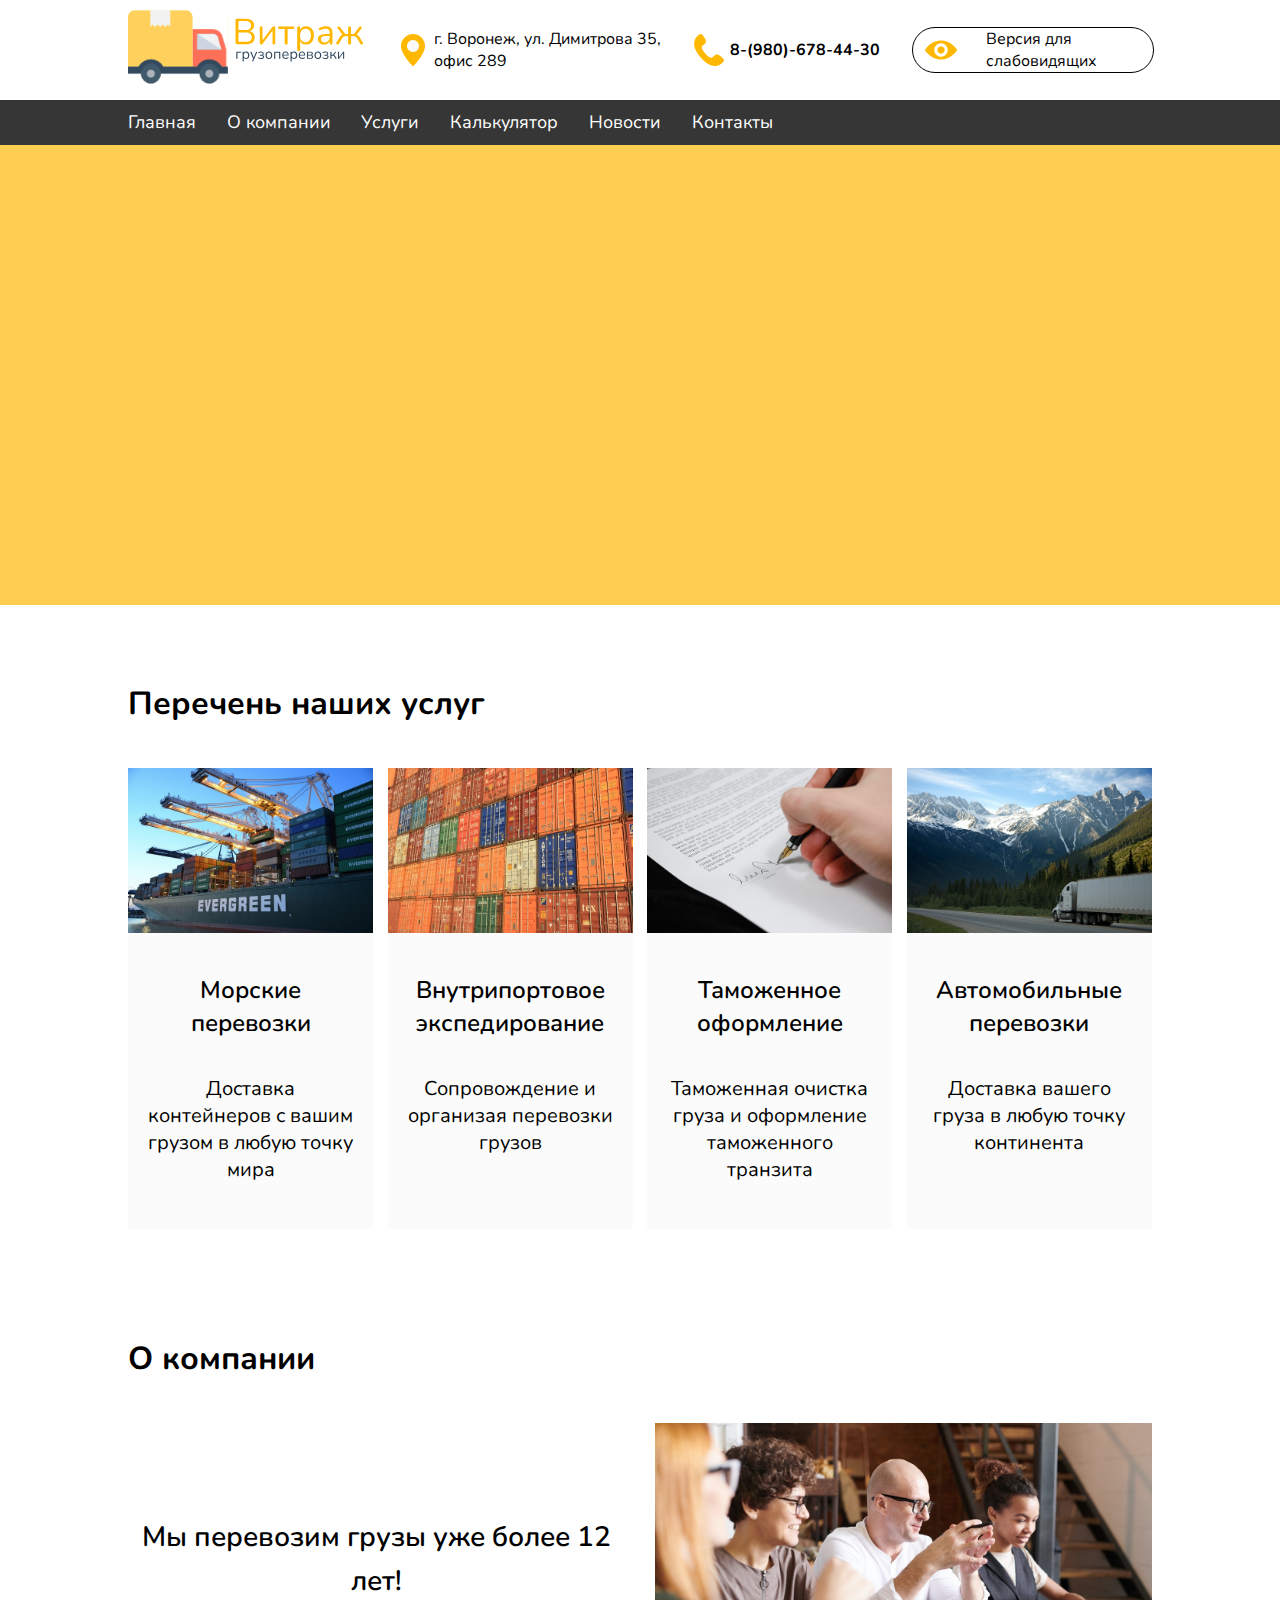
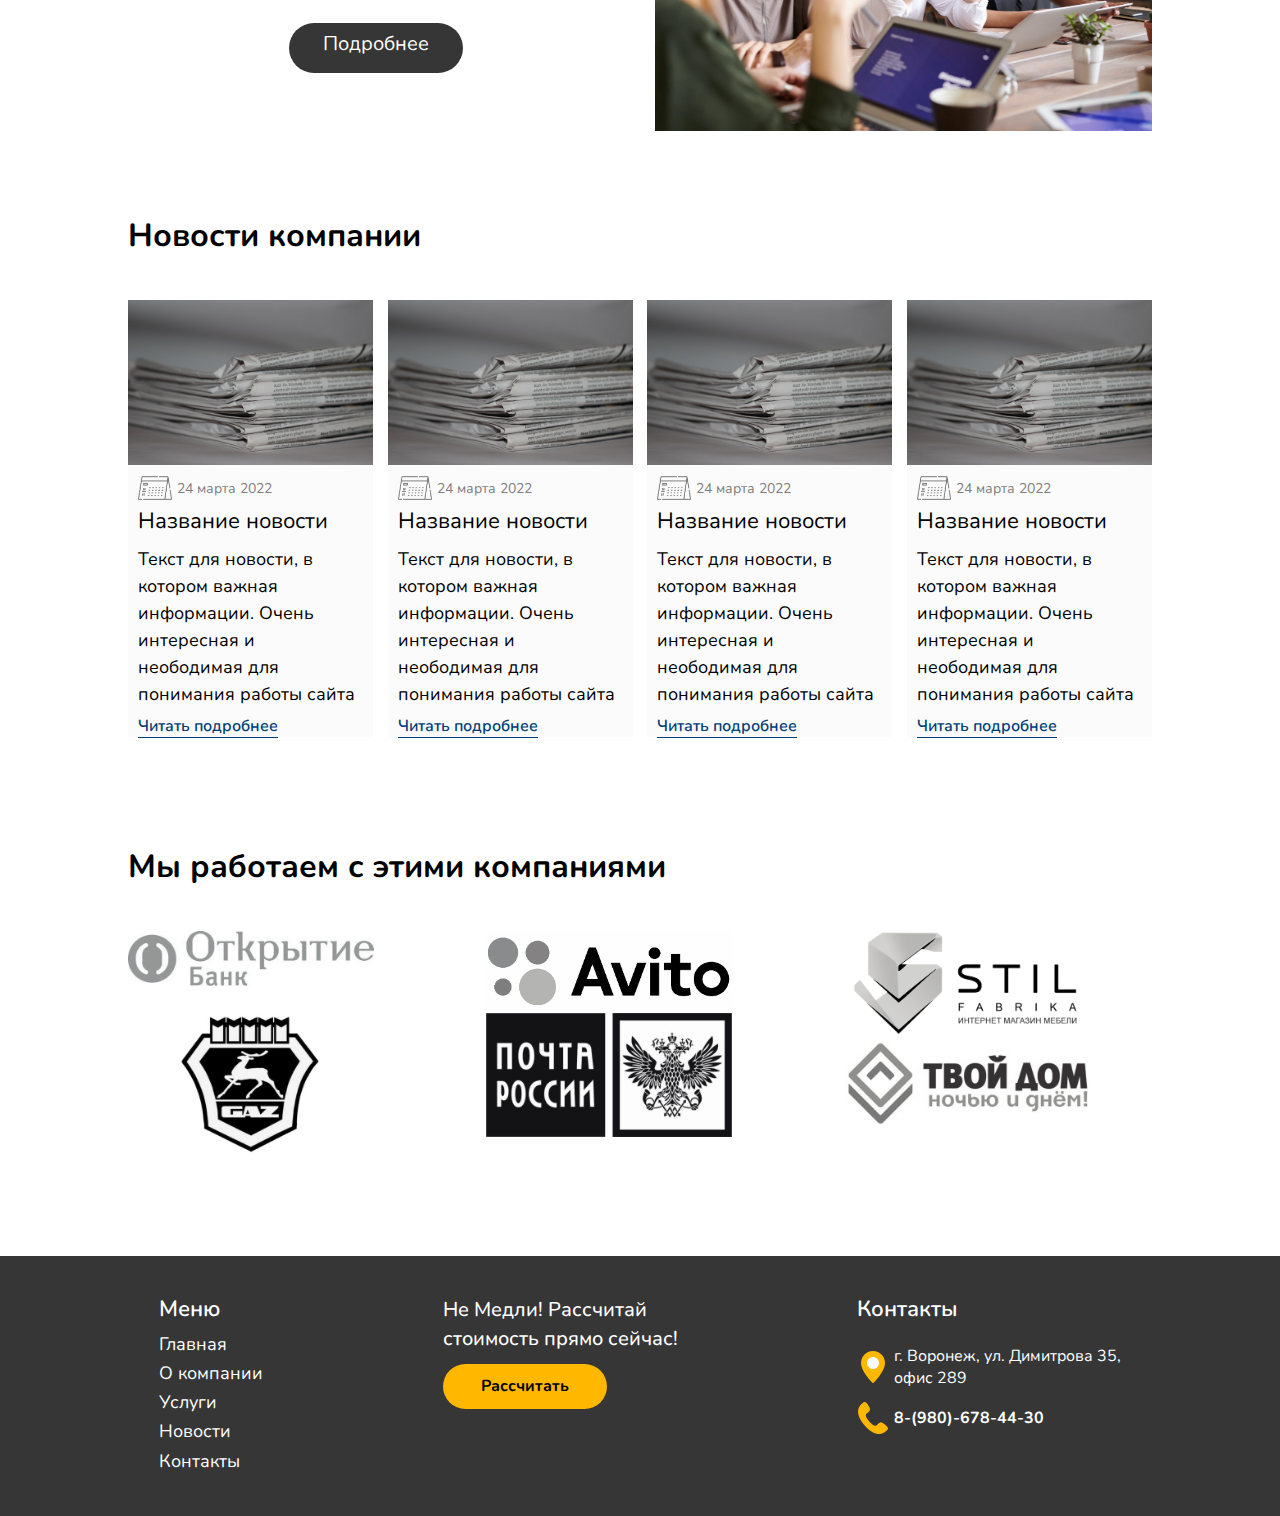
<file: index.html>
<!DOCTYPE html>
<html lang="ru">
<head>
    <meta charset="UTF-8">
    <meta http-equiv="X-UA-Compatible" content="IE=edge">
    <meta name="viewport" content="width=device-width">
    <link rel="stylesheet" href="style/style.css">
    <title>Витраж</title>
</head>
<body>
    <header class="header">
        <div class="menu-wp">
            <div class="menu-up">
                <ul class="menu-up__ul">
                    <li class="menu-up__li">
                        <a href="index.html"><img src="img/LOGO.svg" alt="LOGO"></a>
                    </li>
                    <li class="menu-up__lii">
                        <div class="menu-up__item">
                            <img class="img-small" src="img/local.png" alt="Local">
                            <div class="menu-up__txt">
                                г. Воронеж, ул. Димитрова 35,<br> офис 289
                            </div>
                        </div>
                    </li>
                    <li class="menu-up__li">
                        <div class="menu-up__item">
                            <img class="img-small" src="img/phone.png" alt="telephone">
                            <div class="menu-up__txt bold">
                                8-(980)-678-44-30
                            </div>
                        </div>
                    </li>
                    <li class="menu-up__li">
                        <div class="menu-up__itemm border">
                            <img class="img-small eye" src="img/eye.png" alt="eye">
                            <div class="menu-up_txt margin-slep">
                                Версия для слабовидящих
                            </div>
                        </div>
                    </li>
                </ul>
            </div>
            <div class="menu-down">
                <ul class="menu-down__ul">
                    <li class="menu-down__li">
                        <a href="index.html">Главная</a>
                    </li>
                    <li class="menu-down__li">
                        <a href="about.html">О компании</a>
                    </li>
                    <li class="menu-down__li">
                        <a href="servises.html">Услуги</a>
                    </li>
                    <li class="menu-down__li">
                        <a href="#">Калькулятор</a>
                    </li>
                    <li class="menu-down__li">
                        <a href="news.html">Новости</a>
                    </li>
                    <li class="menu-down__li">
                        <a href="contact.html">Контакты</a>
                    </li>
                </ul>
            </div>
        </div>
    </header>
    <section class="section">
        <div class="slaider"></div>
    </section>
    <section class="section">
        <div class="wrapper">
            <h2 class="bold">Перечень наших услуг</h2>
            <div class="servises">
                <div class="servises__item">
                    <img src="img/index/ship.jpg" alt="ship">
                    <div class="servises__name">Морские<br>перевозки</div>
                    <div class="servises__text">Доставка контейнеров с вашим грузом в любую точку мира</div>
                </div>
                <div class="servises__item">
                    <img src="img/index/inport.jpg" alt="ship">
                    <div class="servises__name">Внутрипортовое<br>экспедирование</div>
                    <div class="servises__text">Сопровождение и организая перевозки грузов</div>
                </div>
                <div class="servises__item">
                    <img src="img/index/oformlenie.jpg" alt="ship">
                    <div class="servises__name">Таможенное<br>оформление</div>
                    <div class="servises__text">Таможенная очистка груза и оформление таможенного транзита</div>
                </div>
                <div class="servises__item">
                    <img src="img/index/truck_drive.jpg" alt="ship">
                    <div class="servises__name">Автомобильные<br>перевозки</div>
                    <div class="servises__text">Доставка вашего груза в любую точку континента</div>
                </div>
            </div>
        </div>
    </section>
    <section class="section">
        <div class="wrapper">
            <h2 class="bold">О компании</h2>
            <div class="about">
                <div class="about__item_img">
                    <img src="img/index/team.jpg" alt="team">
                </div>
                <div class="about__item">
                    <div class="about__text">
                        <h3>Мы перевозим грузы уже более 12 лет!</h3>
                    </div>
                    <div class="about__button"><a href="about.html">Подробнее</a></div>
                </div>
            </div>
        </div>
    </section>
    <section class="section">
        <div class="wrapper">
            <h2 class="bold">Новости компании</h2>
            <div class="news">
                <div class="news__item">
                    <img src="img/news/news.jpg" alt="news">
                    <div class="news__data">
                        <div class="data__img"><img src="img/calendarr.png" alt="data"></div>
                        <div class="data__txt">24  марта 2022</div>
                    </div>
                    <div class="news__name">Название новости</div>
                    <div class="news__text">Текст для новости, в котором важная информации. Очень интересная и неободимая для понимания работы сайта</div>
                    <a href="news_more.html">Читать подробнее</a>
                </div>
                <div class="news__item">
                    <img src="img/news/news.jpg" alt="news">
                    <div class="news__data">
                        <div class="data__img"><img src="img/calendarr.png" alt="data"></div>
                        <div class="data__txt">24  марта 2022</div>
                    </div>
                    <div class="news__name">Название новости</div>
                    <div class="news__text">Текст для новости, в котором важная информации. Очень интересная и неободимая для понимания работы сайта</div>
                    <a href="news_more.html">Читать подробнее</a>
                </div>
                <div class="news__item">
                    <img src="img/news/news.jpg" alt="news">
                    <div class="news__data">
                        <div class="data__img"><img src="img/calendarr.png" alt="data"></div>
                        <div class="data__txt">24  марта 2022</div>
                    </div>
                    <div class="news__name">Название новости</div>
                    <div class="news__text">Текст для новости, в котором важная информации. Очень интересная и неободимая для понимания работы сайта</div>
                    <a href="news_more.html">Читать подробнее</a>
                </div>
                <div class="news__item">
                    <img src="img/news/news.jpg" alt="news">
                    <div class="news__data">
                        <div class="data__img"><img src="img/calendarr.png" alt="data"></div>
                        <div class="data__txt">24  марта 2022</div>
                    </div>
                    <div class="news__name">Название новости</div>
                    <div class="news__text">Текст для новости, в котором важная информации. Очень интересная и неободимая для понимания работы сайта</div>
                    <a href="news_more.html">Читать подробнее</a>
                </div>
            </div>
        </div>
    </section>
    <section class="section">
        <div class="wrapper">
            <h2 class="bold">Мы работаем с этими компаниями</h2>
            <div class="company">
                <div class="company__item">
                    <img class="black_pic" src="img/index/OpenBank.jpg" alt="OpenBank">
                    <img class="black_pic" src="img/index/logo-gaz.jpg" alt="Gaz">
                </div>
                <div class="company__item">
                    <img class="black_pic" src="img/index/Avito_logo.png" alt="Avito">
                    <img class="black_pic" src="img/index/pochta.jpg" alt="PochtaRus">
                </div>
                <div class="company__item">
                    <img class="black_pic" src="img/index/still.png" alt="Still">
                    <img class="black_pic" src="img/index/dom.jpg" alt="Dom">
                </div>
            </div>
        </div>
    </section>
    <footer class="footer">
        <div class="wrapper">
            <div class="footer__content">
                <div class="footer__item">
                    <li class="footer__name">Меню</li>
                    <li><a href="index.html">Главная</a></li>
                    <li><a href="about.html">О компании</a></li>
                    <li><a href="servises.html">Услуги</a></li>
                    <li><a href="news.html">Новости</a></li>
                    <li><a href="contact.html">Контакты</a></li>
                </div>
                <div class="footer__itemm">
                    <li class="footer__speed">Не Медли! Рассчитай<br>стоимость прямо сейчас!</li>
                    <div class="footer__button"><a href="#">Рассчитать</a></div>
                </div>
                <div class="footer__item">
                    <li class="footer__name">Контакты</li>
                    <li>
                        <div class="menu-up__item">
                            <img class="img-small" src="img/local.png" alt="Local">
                            <div class="menu-up__txt">
                            г. Воронеж, ул. Димитрова 35,<br> офис 289
                        </div>
                        </div>
                    </li>
                    <li>
                        <div class="menu-up__item">
                            <img class="img-small" src="img/phone.png" alt="telephone">
                            <div class="menu-up__txt bold">
                                8-(980)-678-44-30
                            </div>
                        </div>
                    </li>
                </div>
            </div>
        </div>
    </footer>
</body>
</html>
</file>
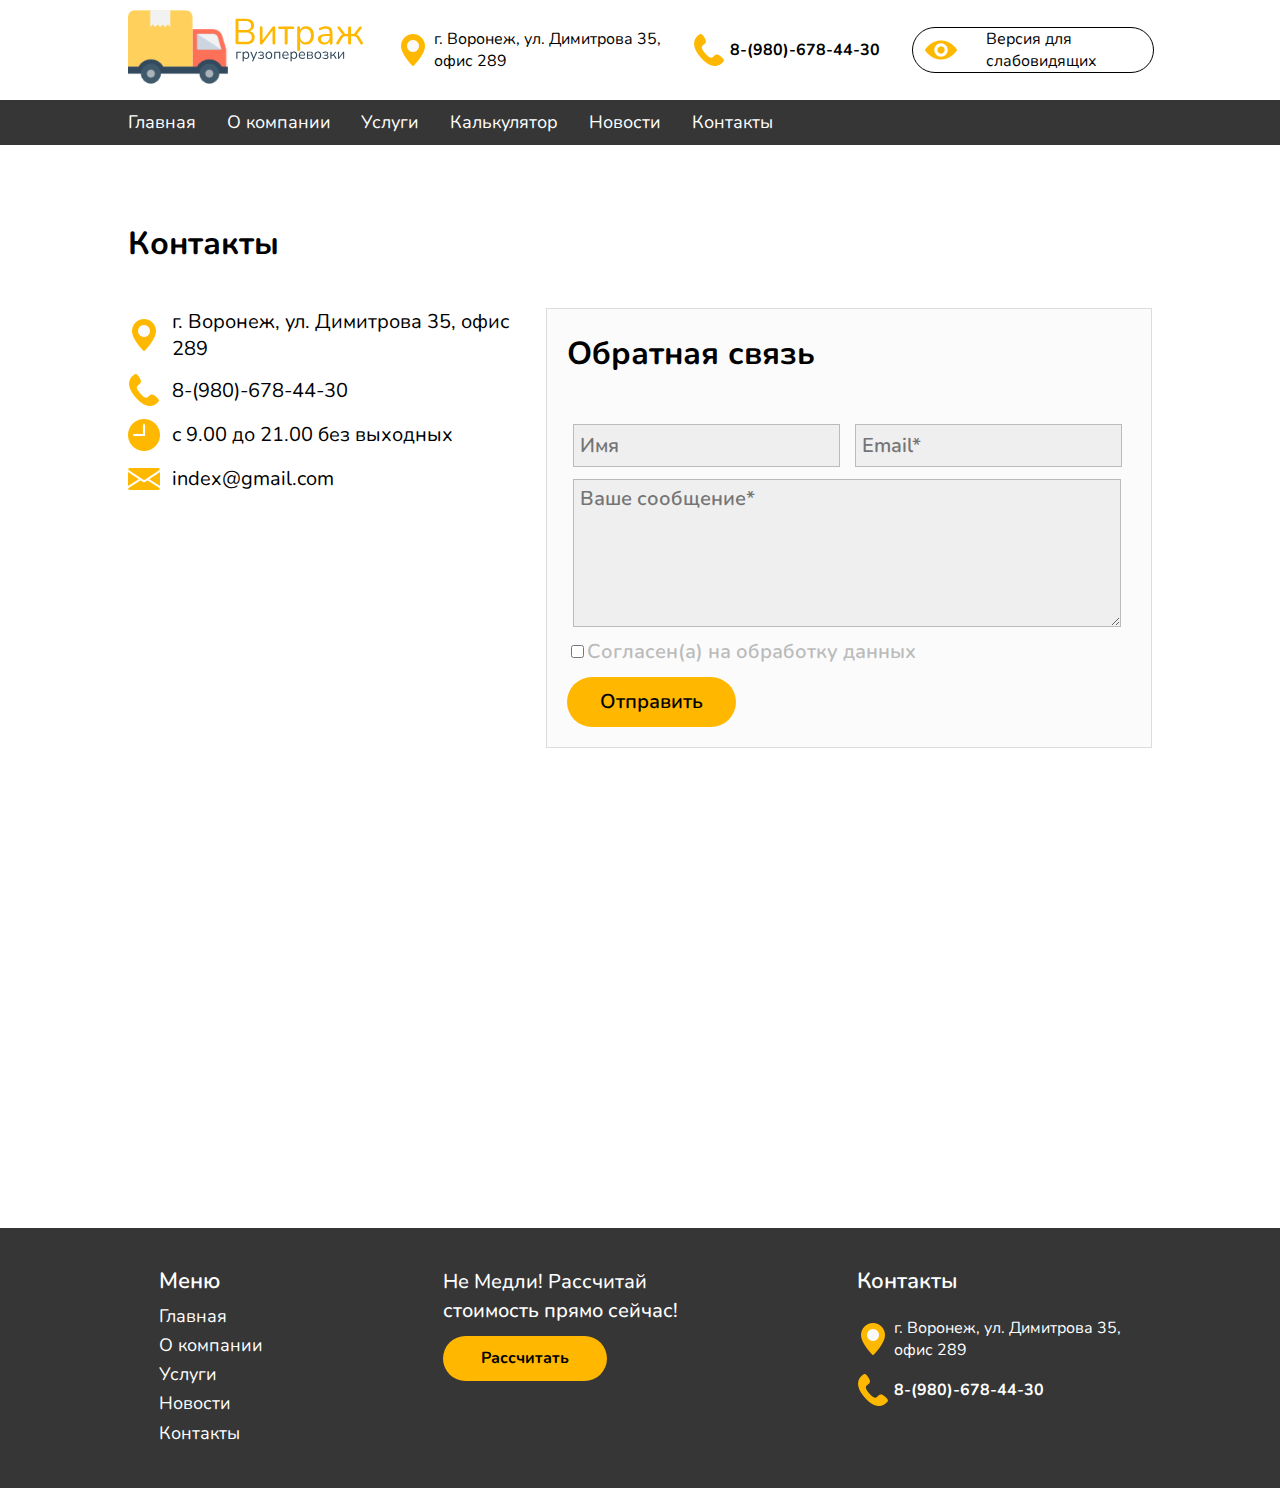
<file: contact.html>
<!DOCTYPE html>
<html lang="ru">
<head>
    <meta charset="UTF-8">
    <meta http-equiv="X-UA-Compatible" content="IE=edge">
    <meta name="viewport" content="width=device-width">
    <link rel="stylesheet" href="style/style.css">
    <title>Витраж</title>
</head>
<body>
    <header class="header">
        <div class="menu-wp">
            <div class="menu-up">
                <ul class="menu-up__ul">
                    <li class="menu-up__li">
                        <a href="index.html"><img src="img/LOGO.svg" alt="LOGO"></a>
                    </li>
                    <li class="menu-up__lii">
                        <div class="menu-up__item">
                            <img class="img-small" src="img/local.png" alt="Local">
                            <div class="menu-up__txt">
                                г. Воронеж, ул. Димитрова 35,<br> офис 289
                            </div>
                        </div>
                    </li>
                    <li class="menu-up__li">
                        <div class="menu-up__item">
                            <img class="img-small" src="img/phone.png" alt="telephone">
                            <div class="menu-up__txt bold">
                                8-(980)-678-44-30
                            </div>
                        </div>
                    </li>
                    <li class="menu-up__li">
                        <div class="menu-up__itemm border">
                            <img class="img-small eye" src="img/eye.png" alt="eye">
                            <div class="menu-up_txt margin-slep">
                                Версия для слабовидящих
                            </div>
                        </div>
                    </li>
                </ul>
            </div>
            <div class="menu-down">
                <ul class="menu-down__ul">
                    <li class="menu-down__li">
                        <a href="index.html">Главная</a>
                    </li>
                    <li class="menu-down__li">
                        <a href="about.html">О компании</a>
                    </li>
                    <li class="menu-down__li">
                        <a href="servises.html">Услуги</a>
                    </li>
                    <li class="menu-down__li">
                        <a href="#">Калькулятор</a>
                    </li>
                    <li class="menu-down__li">
                        <a href="news.html">Новости</a>
                    </li>
                    <li class="menu-down__li">
                        <a href="contact.html">Контакты</a>
                    </li>
                </ul>
            </div>
        </div>
    </header>

    <section class="section">
        <div class="wrapper">
            <h2 class="bold margin">Контакты</h2>
            <div class="contact">
                <div class="contact__dannie">
                    <div class="contact__item">
                        <img src="img/local.png" alt="lokal">
                        <div class="contact__txt">г. Воронеж, ул. Димитрова 35, офис 289</div>
                    </div>
                    <div class="contact__item">
                        <img src="img/phone.png" alt="phone">
                        <div class="contact__txt bold">8-(980)-678-44-30</div>
                    </div>
                    <div class="contact__item">
                        <img src="img/oclock.png" alt="lokal">
                        <div class="contact__txt">с 9.00 до 21.00 без выходных</div>
                    </div>
                    <div class="contact__item">
                        <img src="img/pochta.png" alt="lokal">
                        <div class="contact__txt">index@gmail.com</div>
                    </div>
                </div>
                <div class="contact__forma">
                    <form action="#">
                        <h2 class="bold">Обратная связь</h2>
                        <div class="input">
                            <input type="text" placeholder="Имя">
                            <input type="email" placeholder="Email*"><br>
                            <textarea name="text" cols="20" rows="5" placeholder="Ваше сообщение*"></textarea><br>
                        </div>
                        <div class="checkbox"><input type="checkbox">Согласен(а) на обработку данных <br></div>
                        <button>Отправить</button>
                    </form>
                </div>
            </div>
        </div>
    </section>
    <section>
        <div class="wrapper">
            <iframe src="https://www.google.com/maps/embed?pb=!1m18!1m12!1m3!1d316519.63144625386!2d39.0529768666093!3d51.69992890799504!2m3!1f0!2f0!3f0!3m2!1i1024!2i768!4f13.1!3m3!1m2!1s0x413b2f5ce874e813%3A0x48d94c0efba762bd!2z0JLQvtGA0L7QvdC10LYsINCS0L7RgNC-0L3QtdC20YHQutCw0Y8g0L7QsdC7Lg!5e0!3m2!1sru!2sru!4v1652287512129!5m2!1sru!2sru" width="1540" height="400" style="border:0;" allowfullscreen="" loading="lazy" referrerpolicy="no-referrer-when-downgrade"></iframe>
        </div>
    </section>
    <footer class="footer">
        <div class="wrapper">
            <div class="footer__content">
                <div class="footer__item">
                    <li class="footer__name">Меню</li>
                    <li><a href="index.html">Главная</a></li>
                    <li><a href="about.html">О компании</a></li>
                    <li><a href="servises.html">Услуги</a></li>
                    <li><a href="news.html">Новости</a></li>
                    <li><a href="contact.html">Контакты</a></li>
                </div>
                <div class="footer__itemm">
                    <li class="footer__speed">Не Медли! Рассчитай<br>стоимость прямо сейчас!</li>
                    <div class="footer__button"><a href="#">Рассчитать</a></div>
                </div>
                <div class="footer__item">
                    <li class="footer__name">Контакты</li>
                    <li>
                        <div class="menu-up__item">
                            <img class="img-small" src="img/local.png" alt="Local">
                            <div class="menu-up__txt">
                            г. Воронеж, ул. Димитрова 35,<br> офис 289
                        </div>
                        </div>
                    </li>
                    <li>
                        <div class="menu-up__item">
                            <img class="img-small" src="img/phone.png" alt="telephone">
                            <div class="menu-up__txt bold">
                                8-(980)-678-44-30
                            </div>
                        </div>
                    </li>
                </div>
            </div>
        </div>
    </footer>
</body>
</html>
</file>
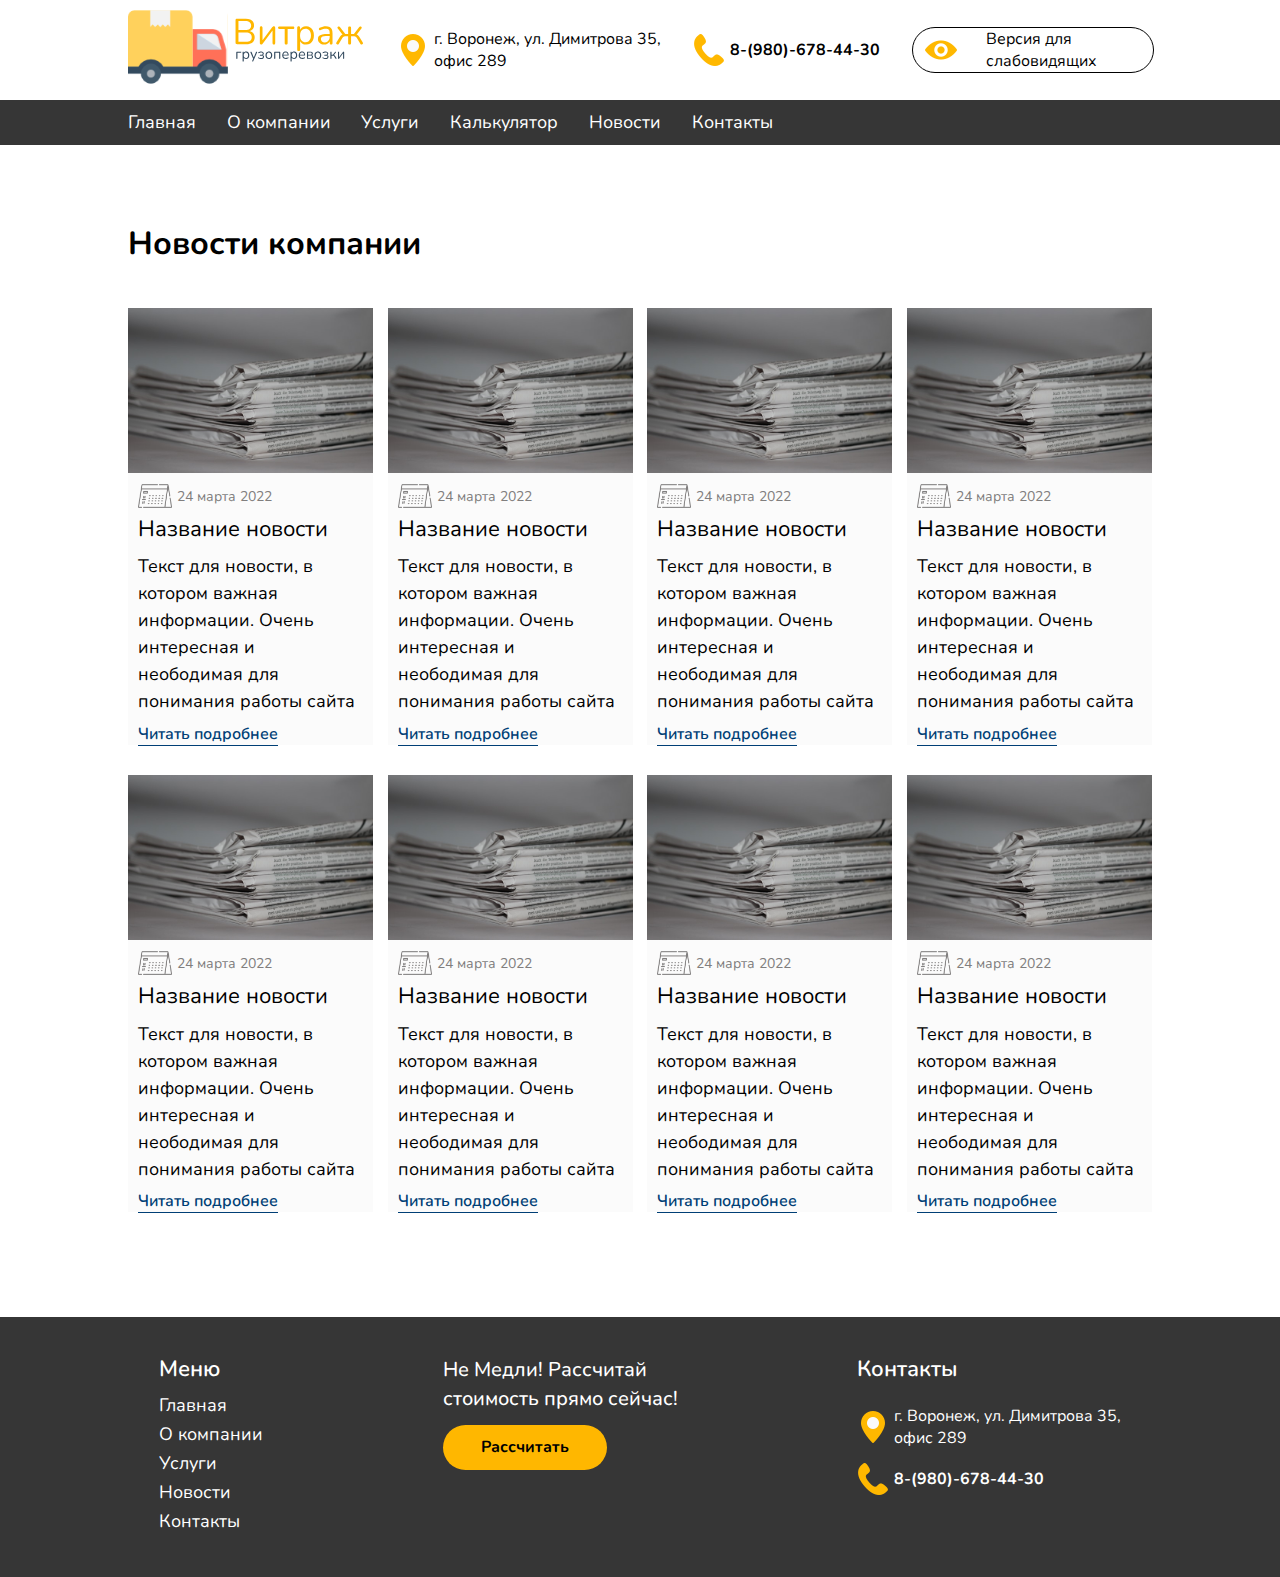
<file: news.html>
<!DOCTYPE html>
<html lang="ru">
<head>
    <meta charset="UTF-8">
    <meta http-equiv="X-UA-Compatible" content="IE=edge">
    <meta name="viewport" content="width=device-width">
    <link rel="stylesheet" href="style/style.css">
    <title>Витраж</title>
</head>
<body>
    <header class="header">
        <div class="menu-wp">
            <div class="menu-up">
                <ul class="menu-up__ul">
                    <li class="menu-up__li">
                        <a href="index.html"><img src="img/LOGO.svg" alt="LOGO"></a>
                    </li>
                    <li class="menu-up__lii">
                        <div class="menu-up__item">
                            <img class="img-small" src="img/local.png" alt="Local">
                            <div class="menu-up__txt">
                                г. Воронеж, ул. Димитрова 35,<br> офис 289
                            </div>
                        </div>
                    </li>
                    <li class="menu-up__li">
                        <div class="menu-up__item">
                            <img class="img-small" src="img/phone.png" alt="telephone">
                            <div class="menu-up__txt bold">
                                8-(980)-678-44-30
                            </div>
                        </div>
                    </li>
                    <li class="menu-up__li">
                        <div class="menu-up__itemm border">
                            <img class="img-small eye" src="img/eye.png" alt="eye">
                            <div class="menu-up_txt margin-slep">
                                Версия для слабовидящих
                            </div>
                        </div>
                    </li>
                </ul>
            </div>
            <div class="menu-down">
                <ul class="menu-down__ul">
                    <li class="menu-down__li">
                        <a href="index.html">Главная</a>
                    </li>
                    <li class="menu-down__li">
                        <a href="about.html">О компании</a>
                    </li>
                    <li class="menu-down__li">
                        <a href="servises.html">Услуги</a>
                    </li>
                    <li class="menu-down__li">
                        <a href="#">Калькулятор</a>
                    </li>
                    <li class="menu-down__li">
                        <a href="news.html">Новости</a>
                    </li>
                    <li class="menu-down__li">
                        <a href="contact.html">Контакты</a>
                    </li>
                </ul>
            </div>
        </div>
    </header>

    <section class="section">
        <div class="wrapper">
            <h2 class="bold margin">Новости компании</h2>
            <div class="news">
                <div class="news__item">
                    <img src="img/news/news.jpg" alt="news">
                    <div class="news__data">
                        <div class="data__img"><img src="img/calendarr.png" alt="data"></div>
                        <div class="data__txt">24  марта 2022</div>
                    </div>
                    <div class="news__name">Название новости</div>
                    <div class="news__text">Текст для новости, в котором важная информации. Очень интересная и неободимая для понимания работы сайта</div>
                    <a href="news_more.html">Читать подробнее</a>
                </div>
                <div class="news__item">
                    <img src="img/news/news.jpg" alt="news">
                    <div class="news__data">
                        <div class="data__img"><img src="img/calendarr.png" alt="data"></div>
                        <div class="data__txt">24  марта 2022</div>
                    </div>
                    <div class="news__name">Название новости</div>
                    <div class="news__text">Текст для новости, в котором важная информации. Очень интересная и неободимая для понимания работы сайта</div>
                    <a href="news_more.html">Читать подробнее</a>
                </div>
                <div class="news__item">
                    <img src="img/news/news.jpg" alt="news">
                    <div class="news__data">
                        <div class="data__img"><img src="img/calendarr.png" alt="data"></div>
                        <div class="data__txt">24  марта 2022</div>
                    </div>
                    <div class="news__name">Название новости</div>
                    <div class="news__text">Текст для новости, в котором важная информации. Очень интересная и неободимая для понимания работы сайта</div>
                    <a href="news_more.html">Читать подробнее</a>
                </div>
                <div class="news__item">
                    <img src="img/news/news.jpg" alt="news">
                    <div class="news__data">
                        <div class="data__img"><img src="img/calendarr.png" alt="data"></div>
                        <div class="data__txt">24  марта 2022</div>
                    </div>
                    <div class="news__name">Название новости</div>
                    <div class="news__text">Текст для новости, в котором важная информации. Очень интересная и неободимая для понимания работы сайта</div>
                    <a href="news_more.html">Читать подробнее</a>
                </div>
                <div class="news__item">
                    <img src="img/news/news.jpg" alt="news">
                    <div class="news__data">
                        <div class="data__img"><img src="img/calendarr.png" alt="data"></div>
                        <div class="data__txt">24  марта 2022</div>
                    </div>
                    <div class="news__name">Название новости</div>
                    <div class="news__text">Текст для новости, в котором важная информации. Очень интересная и неободимая для понимания работы сайта</div>
                    <a href="news_more.html">Читать подробнее</a>
                </div>
                <div class="news__item">
                    <img src="img/news/news.jpg" alt="news">
                    <div class="news__data">
                        <div class="data__img"><img src="img/calendarr.png" alt="data"></div>
                        <div class="data__txt">24  марта 2022</div>
                    </div>
                    <div class="news__name">Название новости</div>
                    <div class="news__text">Текст для новости, в котором важная информации. Очень интересная и неободимая для понимания работы сайта</div>
                    <a href="news_more.html">Читать подробнее</a>
                </div>
                <div class="news__item">
                    <img src="img/news/news.jpg" alt="news">
                    <div class="news__data">
                        <div class="data__img"><img src="img/calendarr.png" alt="data"></div>
                        <div class="data__txt">24  марта 2022</div>
                    </div>
                    <div class="news__name">Название новости</div>
                    <div class="news__text">Текст для новости, в котором важная информации. Очень интересная и неободимая для понимания работы сайта</div>
                    <a href="news_more.html">Читать подробнее</a>
                </div>
                <div class="news__item">
                    <img src="img/news/news.jpg" alt="news">
                    <div class="news__data">
                        <div class="data__img"><img src="img/calendarr.png" alt="data"></div>
                        <div class="data__txt">24  марта 2022</div>
                    </div>
                    <div class="news__name">Название новости</div>
                    <div class="news__text">Текст для новости, в котором важная информации. Очень интересная и неободимая для понимания работы сайта</div>
                    <a href="news_more.html">Читать подробнее</a>
                </div>
            </div>
        </div>
    </section>

    <footer class="footer">
        <div class="wrapper">
            <div class="footer__content">
                <div class="footer__item">
                    <li class="footer__name">Меню</li>
                    <li><a href="index.html">Главная</a></li>
                    <li><a href="about.html">О компании</a></li>
                    <li><a href="servises.html">Услуги</a></li>
                    <li><a href="news.html">Новости</a></li>
                    <li><a href="contact.html">Контакты</a></li>
                </div>
                <div class="footer__itemm">
                    <li class="footer__speed">Не Медли! Рассчитай<br>стоимость прямо сейчас!</li>
                    <div class="footer__button"><a href="#">Рассчитать</a></div>
                </div>
                <div class="footer__item">
                    <li class="footer__name">Контакты</li>
                    <li>
                        <div class="menu-up__item">
                            <img class="img-small" src="img/local.png" alt="Local">
                            <div class="menu-up__txt">
                            г. Воронеж, ул. Димитрова 35,<br> офис 289
                        </div>
                        </div>
                    </li>
                    <li>
                        <div class="menu-up__item">
                            <img class="img-small" src="img/phone.png" alt="telephone">
                            <div class="menu-up__txt bold">
                                8-(980)-678-44-30
                            </div>
                        </div>
                    </li>
                </div>
            </div>
        </div>
    </footer>
</body>
</html>
</file>
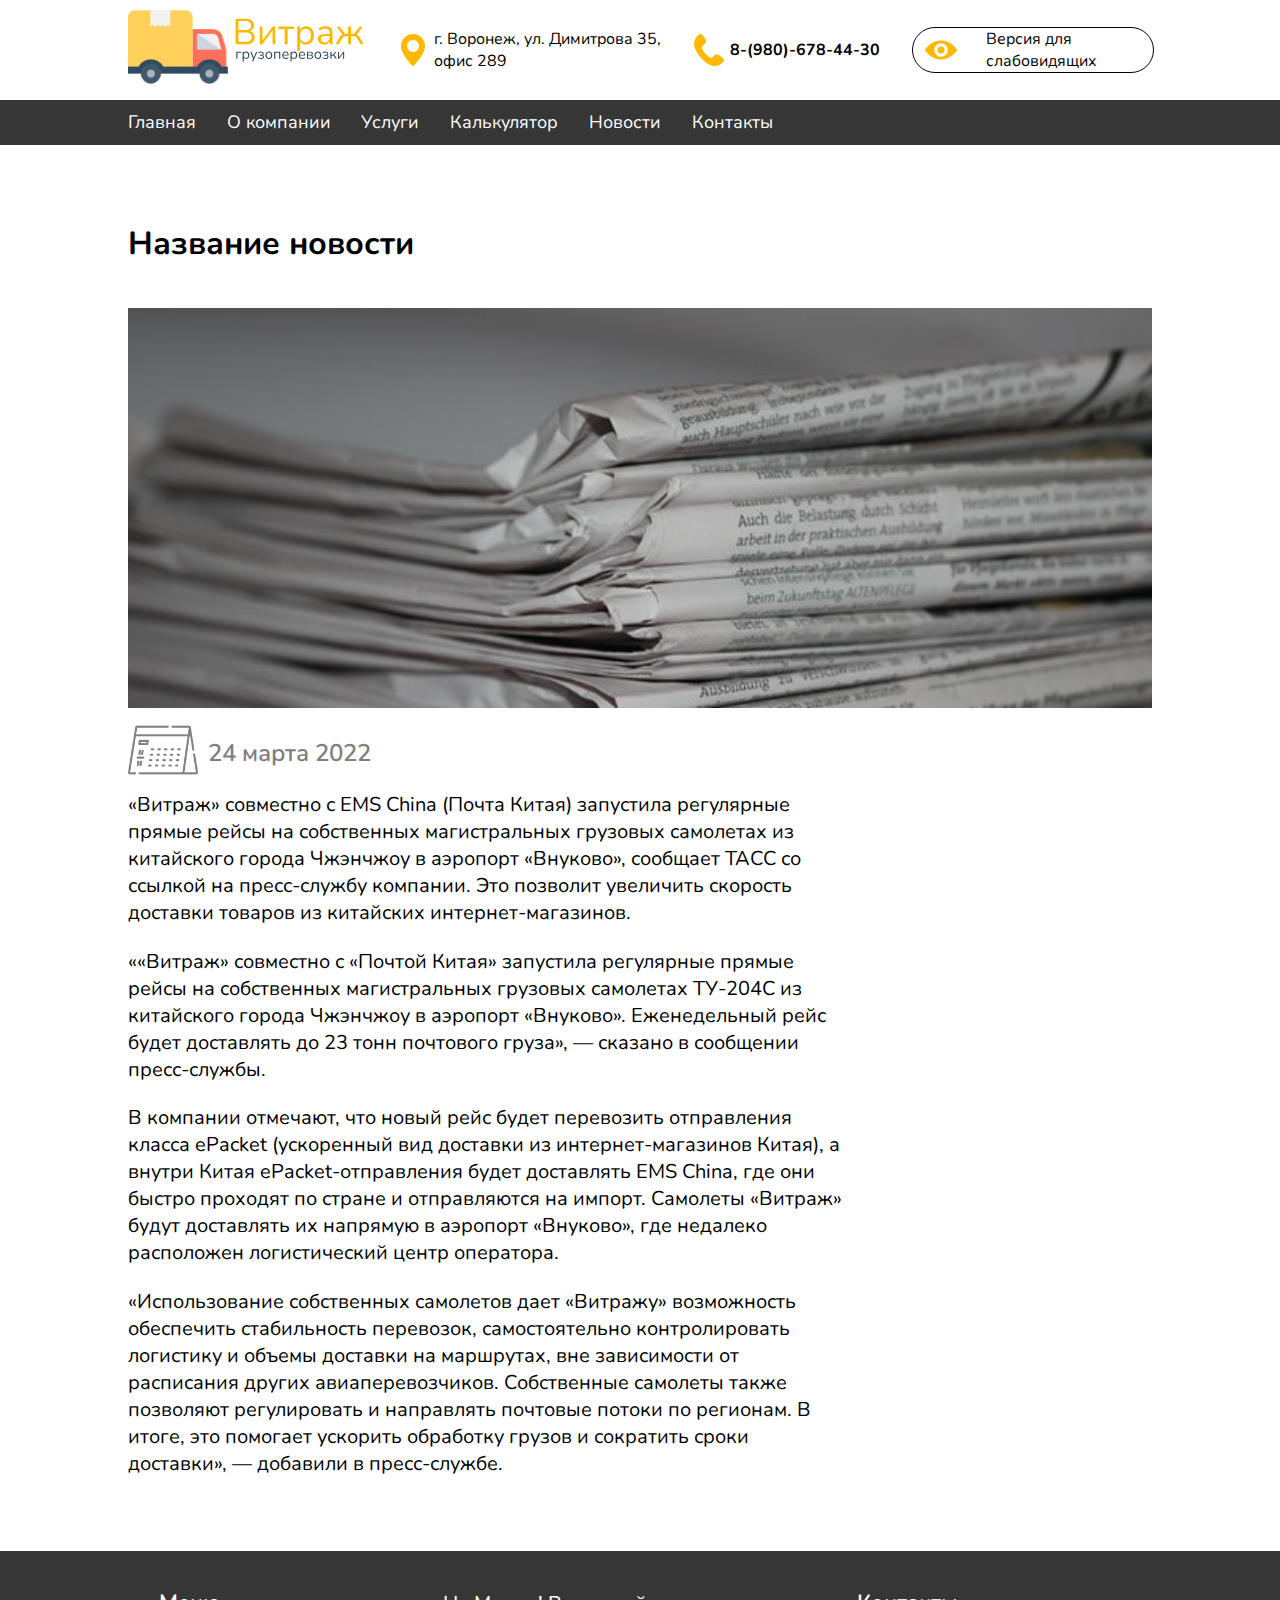
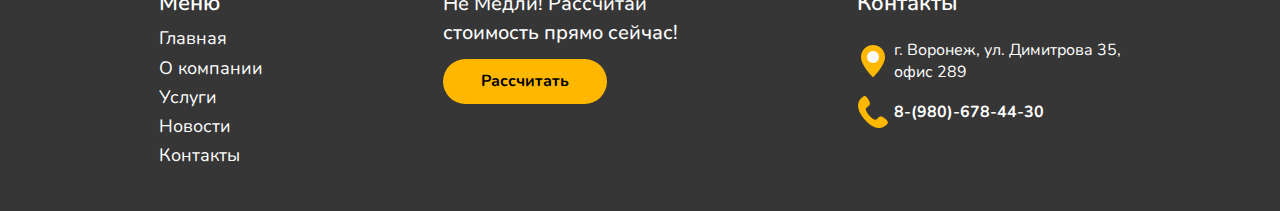
<file: news_more.html>
<!DOCTYPE html>
<html lang="ru">
<head>
    <meta charset="UTF-8">
    <meta http-equiv="X-UA-Compatible" content="IE=edge">
    <meta name="viewport" content="width=device-width">
    <link rel="stylesheet" href="style/style.css">
    <title>Витраж</title>
</head>
<body>
    <header class="header">
        <div class="menu-wp">
            <div class="menu-up">
                <ul class="menu-up__ul">
                    <li class="menu-up__li">
                        <a href="index.html"><img src="img/LOGO.svg" alt="LOGO"></a>
                    </li>
                    <li class="menu-up__lii">
                        <div class="menu-up__item">
                            <img class="img-small" src="img/local.png" alt="Local">
                            <div class="menu-up__txt">
                                г. Воронеж, ул. Димитрова 35,<br> офис 289
                            </div>
                        </div>
                    </li>
                    <li class="menu-up__li">
                        <div class="menu-up__item">
                            <img class="img-small" src="img/phone.png" alt="telephone">
                            <div class="menu-up__txt bold">
                                8-(980)-678-44-30
                            </div>
                        </div>
                    </li>
                    <li class="menu-up__li">
                        <div class="menu-up__itemm border">
                            <img class="img-small eye" src="img/eye.png" alt="eye">
                            <div class="menu-up_txt margin-slep">
                                Версия для слабовидящих
                            </div>
                        </div>
                    </li>
                </ul>
            </div>
            <div class="menu-down">
                <ul class="menu-down__ul">
                    <li class="menu-down__li">
                        <a href="index.html">Главная</a>
                    </li>
                    <li class="menu-down__li">
                        <a href="about.html">О компании</a>
                    </li>
                    <li class="menu-down__li">
                        <a href="servises.html">Услуги</a>
                    </li>
                    <li class="menu-down__li">
                        <a href="#">Калькулятор</a>
                    </li>
                    <li class="menu-down__li">
                        <a href="news.html">Новости</a>
                    </li>
                    <li class="menu-down__li">
                        <a href="contact.html">Контакты</a>
                    </li>
                </ul>
            </div>
        </div>
    </header>

    <section class="section">
        <div class="wrapper">
            <h2 class="bold margin">Название новости</h2>
            <div class="news-more">
                <div class="news-more__img">
                    <img src="img/news/news.jpg" alt="news">
                </div>
                <div class="news-more__dataa">
                    <div class="dataa__img"><img src="img/calendarr.png" alt="data"></div>
                    <div class="dataa__txt">24  марта 2022</div>
                </div>
                <div class="news-more__text">
                    <p>«Витраж» совместно с EMS China (Почта Китая) запустила регулярные прямые рейсы на собственных магистральных грузовых самолетах из китайского города Чжэнчжоу в аэропорт «Внуково», сообщает ТАСС со ссылкой на пресс-службу компании. Это позволит увеличить скорость доставки товаров из китайских интернет-магазинов.</p>
                    <p>««Витраж» совместно с «Почтой Китая» запустила регулярные прямые рейсы на собственных магистральных грузовых самолетах ТУ-204С из китайского города Чжэнчжоу в аэропорт «Внуково». Еженедельный рейс будет доставлять до 23 тонн почтового груза», — сказано в сообщении пресс-службы.</p>
                    <p>В компании отмечают, что новый рейс будет перевозить отправления класса ePacket (ускоренный вид доставки из интернет-магазинов Китая), а внутри Китая ePacket-отправления будет доставлять EMS China, где они быстро проходят по стране и отправляются на импорт. Самолеты «Витраж» будут доставлять их напрямую в аэропорт «Внуково», где недалеко расположен логистический центр оператора.</p>
                    <p>«Использование собственных самолетов дает «Витражу» возможность обеспечить стабильность перевозок, самостоятельно контролировать логистику и объемы доставки на маршрутах, вне зависимости от расписания других авиаперевозчиков. Собственные самолеты также позволяют регулировать и направлять почтовые потоки по регионам. В итоге, это помогает ускорить обработку грузов и сократить сроки доставки», — добавили в пресс-службе.</p>
                </div>
            </div>
        </div>
    </section>

    <footer class="footer">
        <div class="wrapper">
            <div class="footer__content">
                <div class="footer__item">
                    <li class="footer__name">Меню</li>
                    <li><a href="index.html">Главная</a></li>
                    <li><a href="about.html">О компании</a></li>
                    <li><a href="servises.html">Услуги</a></li>
                    <li><a href="news.html">Новости</a></li>
                    <li><a href="contact.html">Контакты</a></li>
                </div>
                <div class="footer__itemm">
                    <li class="footer__speed">Не Медли! Рассчитай<br>стоимость прямо сейчас!</li>
                    <div class="footer__button"><a href="#">Рассчитать</a></div>
                </div>
                <div class="footer__item">
                    <li class="footer__name">Контакты</li>
                    <li>
                        <div class="menu-up__item">
                            <img class="img-small" src="img/local.png" alt="Local">
                            <div class="menu-up__txt">
                            г. Воронеж, ул. Димитрова 35,<br> офис 289
                        </div>
                        </div>
                    </li>
                    <li>
                        <div class="menu-up__item">
                            <img class="img-small" src="img/phone.png" alt="telephone">
                            <div class="menu-up__txt bold">
                                8-(980)-678-44-30
                            </div>
                        </div>
                    </li>
                </div>
            </div>
        </div>
    </footer>
</body>
</html>
</file>
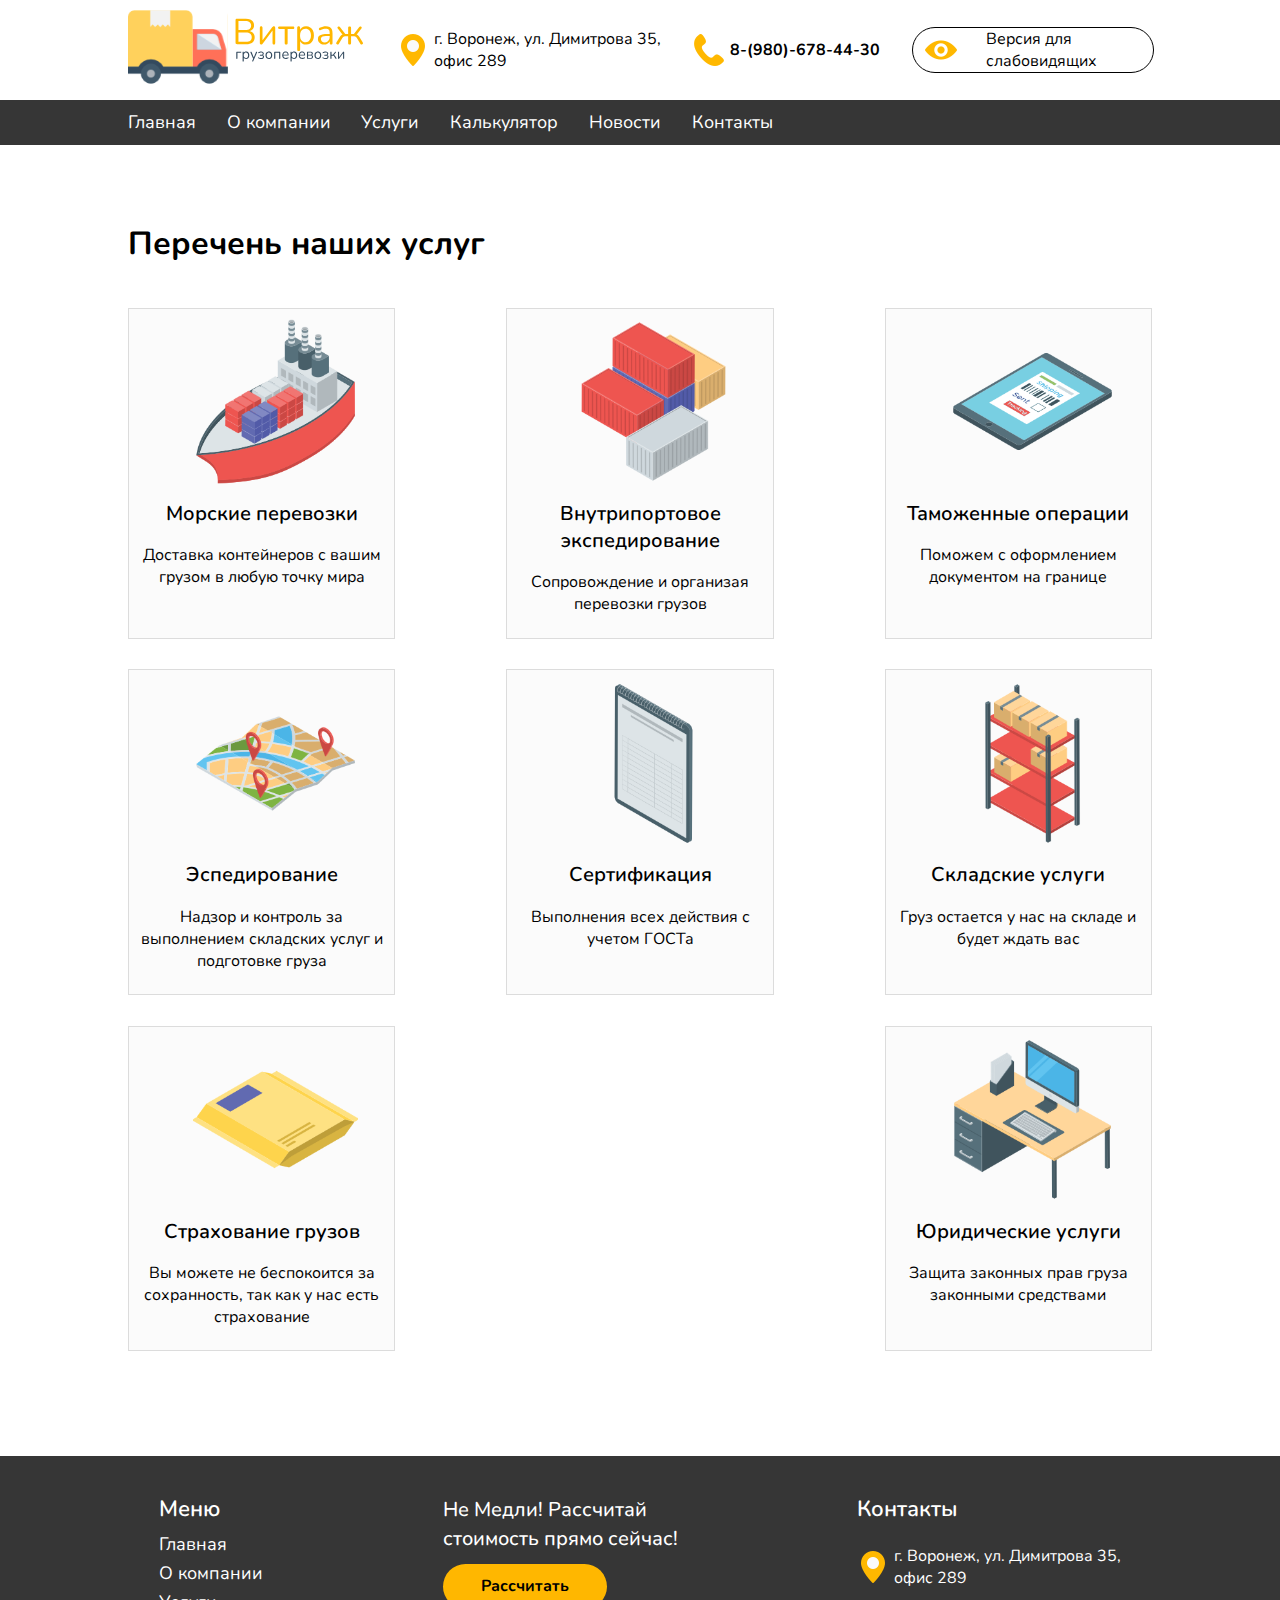
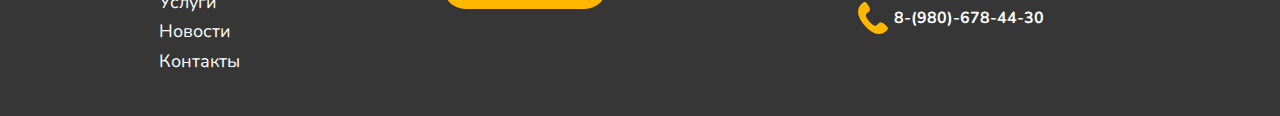
<file: servises.html>
<!DOCTYPE html>
<html lang="ru">
<head>
    <meta charset="UTF-8">
    <meta http-equiv="X-UA-Compatible" content="IE=edge">
    <meta name="viewport" content="width=device-width">
    <link rel="stylesheet" href="style/style.css">
    <title>Витраж</title>
</head>
<body>
    <header class="header">
        <div class="menu-wp">
            <div class="menu-up">
                <ul class="menu-up__ul">
                    <li class="menu-up__li">
                        <a href="index.html"><img src="img/LOGO.svg" alt="LOGO"></a>
                    </li>
                    <li class="menu-up__lii">
                        <div class="menu-up__item">
                            <img class="img-small" src="img/local.png" alt="Local">
                            <div class="menu-up__txt">
                                г. Воронеж, ул. Димитрова 35,<br> офис 289
                            </div>
                        </div>
                    </li>
                    <li class="menu-up__li">
                        <div class="menu-up__item">
                            <img class="img-small" src="img/phone.png" alt="telephone">
                            <div class="menu-up__txt bold">
                                8-(980)-678-44-30
                            </div>
                        </div>
                    </li>
                    <li class="menu-up__li">
                        <div class="menu-up__itemm border">
                            <img class="img-small eye" src="img/eye.png" alt="eye">
                            <div class="menu-up_txt margin-slep">
                                Версия для слабовидящих
                            </div>
                        </div>
                    </li>
                </ul>
            </div>
            <div class="menu-down">
                <ul class="menu-down__ul">
                    <li class="menu-down__li">
                        <a href="index.html">Главная</a>
                    </li>
                    <li class="menu-down__li">
                        <a href="about.html">О компании</a>
                    </li>
                    <li class="menu-down__li">
                        <a href="servises.html">Услуги</a>
                    </li>
                    <li class="menu-down__li">
                        <a href="#">Калькулятор</a>
                    </li>
                    <li class="menu-down__li">
                        <a href="news.html">Новости</a>
                    </li>
                    <li class="menu-down__li">
                        <a href="contact.html">Контакты</a>
                    </li>
                </ul>
            </div>
        </div>
    </header>

    <section class="section">
        <div class="wrapper">
            <h2 class="bold margin">Перечень наших услуг</h2>
            <div class="servises-2">
                <div class="servises-2__item">
                    <img src="img/servises/cargo-ship.png" alt="ship">
                    <div class="servises-2__name">Морские перевозки</div>
                    <div class="servises-2__text">Доставка контейнеров с вашим грузом в любую точку мира</div>
                </div>
                <div class="servises-2__item">
                    <img src="img/servises/containers.png" alt="ship">
                    <div class="servises-2__name">Внутрипортовое экспедирование</div>
                    <div class="servises-2__text">Сопровождение и организая перевозки грузов</div>
                </div>
                <div class="servises-2__item">
                    <img src="img/servises/tablets.png" alt="ship">
                    <div class="servises-2__name">Таможенные операции</div>
                    <div class="servises-2__text">Поможем с оформлением документом на границе</div>
                </div>
                <div class="servises-2__item">
                    <img src="img/servises/map-pointer.png" alt="ship">
                    <div class="servises-2__name">Эспедирование</div>
                    <div class="servises-2__text">Надзор и контроль за выполнением складских услуг и подготовке груза</div>
                </div>
                <div class="servises-2__item">
                    <img src="img/servises/checklist.png" alt="ship">
                    <div class="servises-2__name">Сертификация</div>
                    <div class="servises-2__text">Выполнения всех действия с учетом ГОСТа</div>
                </div>
                <div class="servises-2__item">
                    <img src="img/servises/rack.png" alt="ship">
                    <div class="servises-2__name">Складские услуги</div>
                    <div class="servises-2__text">Груз остается у нас на складе и будет ждать вас</div>
                </div>
                <div class="servises-2__item">
                    <img src="img/servises/package.png" alt="ship">
                    <div class="servises-2__name">Страхование грузов</div>
                    <div class="servises-2__text">Вы можете не беспокоится за сохранность, так как у нас есть страхование </div>
                </div>
                <div class="servises-2__item">
                    <img src="img/servises/workplace.png" alt="ship">
                    <div class="servises-2__name">Юридические услуги</div>
                    <div class="servises-2__text">Защита законных прав груза законными средствами</div>
                </div>
            </div>
        </div>
    </section>

    <footer class="footer">
        <div class="wrapper">
            <div class="footer__content">
                <div class="footer__item">
                    <li class="footer__name">Меню</li>
                    <li><a href="index.html">Главная</a></li>
                    <li><a href="about.html">О компании</a></li>
                    <li><a href="servises.html">Услуги</a></li>
                    <li><a href="news.html">Новости</a></li>
                    <li><a href="contact.html">Контакты</a></li>
                </div>
                <div class="footer__itemm">
                    <li class="footer__speed">Не Медли! Рассчитай<br>стоимость прямо сейчас!</li>
                    <div class="footer__button"><a href="#">Рассчитать</a></div>
                </div>
                <div class="footer__item">
                    <li class="footer__name">Контакты</li>
                    <li>
                        <div class="menu-up__item">
                            <img class="img-small" src="img/local.png" alt="Local">
                            <div class="menu-up__txt">
                            г. Воронеж, ул. Димитрова 35,<br> офис 289
                        </div>
                        </div>
                    </li>
                    <li>
                        <div class="menu-up__item">
                            <img class="img-small" src="img/phone.png" alt="telephone">
                            <div class="menu-up__txt bold">
                                8-(980)-678-44-30
                            </div>
                        </div>
                    </li>
                </div>
            </div>
        </div>
    </footer>
</body>
</html>
</file>
<file: style/style.css>
@import url('https://fonts.googleapis.com/css2?family=Nunito:ital,wght@0,200;0,300;0,400;0,500;0,600;0,700;0,800;0,900;1,200;1,300;1,400;1,500;1,600;1,700;1,800;1,900&display=swap');
html, body, div, span, iframe, h1, h2, h3, h4, h5, h6, p, blockquote, pre, a, abbr, acronym, address, big, cite, code, del, dfn, em, font, img, ins, kbd, q, s, samp, small, strike, strong, sub, sup, tt, var, b, u, i, center, dl, dt, dd, ol, ul, li, fieldset, form, label, legend, table, caption, tbody, tfoot, thead, tr, th, td {
    margin: 0;
    padding: 0;
    border: 0;
    outline: 0;
    font-size: 100%;
    vertical-align: baseline;
    background: transparent;
}

body {
    font-family: "Nunito";
    color: #000;
    background: #FFF;
}
a {
    text-decoration: none;
    color: #FFF;
}
.menu-up {
    display: flex;
    justify-content: space-between;
    background: #FFF;
    height: 120px;
    width: 100%;
}
.menu-up__ul {
    margin: 0 10%;
    display: flex;
    justify-content: space-between;
    align-items: center;
    list-style-type: none;
    width: 100%;
}
.menu-up__item {
    display: flex;
    align-items: center;
}
.menu-up__itemm {
    display: flex;
    align-items: center;
    background: #FFF;
}
.menu-up__itemm:hover {
    filter: drop-shadow(0px 4px 4px rgba(0, 0, 0, 0.25));
}
.menu-up__itemm:active {
    box-shadow: inset 0px 5px 4px rgba(0, 0, 0, 0.25);
}
.img-small {
    margin-right: 5px;
}
.menu-up__txt {
    font-weight: 400;
    font-size: 16px;
    line-height: 22px;
}
.bold {
    font-weight: 700;
}
.border {
    border: 1px solid #000000;
    border-radius: 25px;
    width: 150%;
}
.eye {
    margin-left: 5%;
}
.margin-slep {
    margin: 0 10%;
}
.menu-down {
    display: flex;
    justify-content: left;
    background: #363636;
    height: 60px;
    width: 100%;
}
.menu-down__ul {
    margin: 0 10%;
    display: flex;
    justify-content: left;
    align-items: center;
    list-style-type: none;
    width: 100%;
}
.menu-down__li {
    margin-right: 3%;
}
.menu-down__li a {
    text-decoration: none;
    color: #FFF;
    font-size: 24px;
    line-height: 33px;
}
.wrapper {
    margin: 0 10%;
}
.section {
    width: auto;
    margin-bottom: 74px;
    color:#000000;
}
.margin {
    margin-top: 74px;
}
.slaider {
    background: #FFCE51;
    height: 460px;
}
h2 {
    font-size: 36px;
    line-height: 49px;
    padding-bottom: 46px;
}
.servises, .news, .company, .more, .servises-2, .contact {
    display: flex;
    justify-content: space-between;
    flex-wrap: wrap;
}
.servises__item, .news__item, .more__item, .servises-2__item {
    background: #FBFBFB;
    width: 365px;
    margin-bottom: 2%;
}
.servises__item img, .news__item img {
    width: 100%;
    height: 245px;
}
.servises__name {
    font-weight: 600;
    font-size: 24px;
    line-height: 33px;
    text-align: center;
    margin: 35px auto;
}
.servises__text {
    font-weight: 400;
    font-size: 20px;
    line-height: 27px;
    text-align: center;
    margin: 10px 15px 46px 15px;
}
.about {
    display: flex;
    flex-direction: row-reverse;
}
.about__item {
    width: 50%;
    padding-top: 10%;
}
.about__item_img {
    width: 50%;
}
.about__item_img img {
    width: 100%;
    height: auto;
}
.about__text {
    display: block;
}
h3 {
    font-weight: 600;
    font-size: 32px;
    line-height: 44px;
    text-align: center;
    margin-bottom: 4%;
}
.about__button {
    background: #363636;
    width: 35%;
    height: 50px;
    border-radius: 25px;
    margin: 0 auto;
}
.about__button a {
    display: block;
    align-items: center;
    text-align: center;
    font-weight: 400;
    font-size: 20px;
    line-height: 27px;
    padding-top: 4%;
}
.about__button:hover {
    filter: drop-shadow(0px 4px 4px rgba(0, 0, 0, 0.25));
}
.about__button:active {
    box-shadow: inset 0px 5px 4px rgba(0, 0, 0, 0.25);
}
.news__data {
    display: flex;
    align-items: center;
}
.data__img {
    width: 34px;
    height: 34px;
    margin-right: 2%;
    margin-left: 10px;
}
.data__img img {
    width: 100%;
    height: auto;
}
.data__txt {
    font-size: 14px;
    line-height: 19px;
    text-align: center;
    color: #807E7E;
}
.news__name {
    margin: 0 10px;
    margin-bottom: 3%;
    font-size: 24px;
    line-height: 33px;
    color: #000000;
}
.news__text {
    margin: 0 10px;
    font-weight: 400;
    font-size: 20px;
    line-height: 27px;
    color: #000000;
    margin-bottom: 3%;
}
.news__item a {
    margin-left: 10px;
    font-weight: 600;
    font-size: 16px;
    line-height: 22px;
    color: #003F76;
    border-bottom: 1px solid;
}
.company__item {
    display: block;
    width: 30%;
}
.company__item img {
    width: 80%;
}
.black_pic {
    transition: filter .7s ease-in-out;
    -webkit-filter: grayscale(99%); 
    filter: grayscale(99%); 
}
.black_pic:hover {
    -webkit-filter: grayscale(0%); 
    filter: grayscale(0%);
}
footer {
    padding: 3%;
}
.footer {
    background: #363636;
    width: auto;
    color: #FFF;
}
.footer__content {
    display: flex;
    justify-content: space-between;
}
.footer__name {
    font-weight: 600;
    font-size: 24px;
    line-height: 29px;
    margin-bottom: 8%;
}
footer li {
    font-weight: 400;
    font-size: 20px;
    line-height: 24px;
    list-style-type: none;
    margin-bottom: 5%;
}
.footer__speed {
    font-weight: 500;
    font-size: 24px;
    line-height: 29px;
}
.footer__button {
    background: #FFB700;
    border-radius: 25px;
    width: 70%;
    height: 50px;
    text-align: center;
}
.footer__button a {
    display: block;
    color: #000;
    font-weight: 700;
    font-size: 16px;
    line-height: 19px;
    padding-top: 8%;
}
.footer__button:hover {
    filter: drop-shadow(0px 4px 4px rgba(0, 0, 0, 0.25));
}
.footer__button:active {
    box-shadow: inset 0px 5px 4px rgba(0, 0, 0, 0.25);
}
.about__info {
    width: 45%;
    padding-right: 5%;
}
.about__txt {
    font-weight: 500;
    font-size: 24px;
    line-height: 33px;
}
p {
    margin-bottom: 8%;
}
.gallert__items {
    display: inline-grid;
    grid-gap: 20px;
    flex-wrap: wrap;
    grid-template-columns: repeat(3, minmax(100px));
    grid-template-rows: repeat(3, minmax(100px));
}

.gallery__item img {
    width: 100%;
    height: 100%;
    object-fit: cover;
}
.gallery__item--1 {
    grid-column-start: 1;
    grid-column-end: 1;
    grid-row-start: 1;
    grid-row-end: 4;
}
.gallery__item--2 {
    grid-column-start: 2;
    grid-column-end: 2;
    grid-row-start: 1;
    grid-row-end: 3;
}
.gallery__item--3 {
    grid-column-start: 2;
    grid-column-end: 2;
    grid-row-start: 3;
    grid-row-end: 4;
}
.gallery__item--4 {
    grid-column-start: 3;
    grid-column-end: 3;
    grid-row-start: 1;
    grid-row-end: 1;
}
.gallery__item--5 {
    grid-column-start: 3;
    grid-column-end: 3;
    grid-row-start: 2;
    grid-row-end: 2;
}
.gallery__item--6 {
    grid-column-start: 3;
    grid-column-end: 3;
    grid-row-start: 3;
    grid-row-end: 3;
}
.more__item {
    padding: 2% 2%;
}
.more__item img {
    width: 153px;
    height: 153px;
    margin: 0 30%;
}
.more__name {
    font-weight: 600;
    font-size: 32px;
    line-height: 44px;
    color: #000;
    text-align: center;
    margin-top: 6%;
    margin-bottom: 6%;
}
.more__txt {
    font-weight: 600;
    font-size: 20px;
    line-height: 27px;
    text-align: center;
    color: #000;
}
.servises-2__item {
    width: 330px;
    padding: 1%;
    border: 1px solid #DCDCDC;
}
.servises-2__item img {
    width: 165px;
    height: 165px;
    margin: 0 22%;
}
.servises-2__name {
    font-weight: 600;
    font-size: 20px;
    line-height: 27px;
    text-align: center;
    margin-top: 4%;
    margin-bottom: 7%;
}
.servises-2__text {
    font-weight: 400;
    font-size: 16px;
    line-height: 22px;
    text-align: center;
    margin-bottom: 5%;
}
.news-more__img {
    margin-bottom: 0.11%;
}
.news-more__img img {
    width: 100%;
    height: 400px;
    object-fit: cover;
}
.news-more__dataa {
    display: flex;
    align-items: center;
}
.dataa__img img {
    width: 70px;
    height: 70px;
}
.dataa__txt {
    font-weight: 600;
    font-size: 24px;
    line-height: 33px;
    text-align: center;
    color: #807E7E;
    margin-left: 1%;
}
.news-more__text {
    width: 50%;
}
.news-more__text p {
    font-weight: 400;
    font-size: 20px;
    line-height: 27px;
    margin-bottom: 3%;
}

.contact__item {
    display: flex;
    align-items: center;
    margin-bottom: 3%;
}
.contact__txt {
    font-weight: 400;
    font-size: 20px;
    line-height: 27px;
    margin-left: 3%;
}
.contact__forma {
    width: 55%;
    background: #FBFBFB;
    border: 1px solid #DCDCDC;
    padding: 2%;
}
.input input {
    background: #EFEFEF;
    border: 1px solid #BBBBBB;
    width: 45%;
    height: 30px;
    padding: 1%;
    margin: 1%;
    font-family: 'Nunito';
    font-style: normal;
    font-weight: 600;
    font-size: 20px;
    line-height: 27px;
    color: #000000;
}
textarea {
    width: 95%;
    background: #EFEFEF;
    border: 1px solid #BBBBBB;
    padding: 1%;
    margin: 1%;
    font-family: 'Nunito';
    font-style: normal;
    font-weight: 600;
    font-size: 20px;
    line-height: 27px;
    color: #000000;
}
.checkbox {
    font-weight: 600;
    font-size: 20px;
    line-height: 27px;
    color: #BBBBBB;
}
button {
    background: #FFB700;
    border-radius: 35px;
    font-family: 'Nunito';
    font-style: normal;
    font-weight: 600;
    font-size: 20px;
    line-height: 27px;
    color: #000000;
    border: none;
    width: 30%;
    height: 50px;
    margin-top: 2%;
}
button:hover {
    filter: drop-shadow(0px 4px 4px rgba(0, 0, 0, 0.25));
}
button:active {
    box-shadow: inset 0px 5px 4px rgba(0, 0, 0, 0.25);
}

@media (max-width: 1680px) {
    .servises__item, .news__item, .more__item, .servises-2__item {
        width: 310px;
        
    }
    iframe {
        width: 1350px;
    }
}
@media (max-width: 1600px) {
    iframe {
        width: 1280px;
    }
}
@media (max-width: 1536px) {
    .border {
        width: 100%;
    }
    .servises__item, .news__item, .servises-2__item {
        width: 295px;
    }
    iframe {
        width: 1280px;
    }
    .about__item {
        width: 50%;
        padding-top: 10%;
        padding-right: 3%;
    }
    iframe {
        width: 1230px;
    }
}
@media (max-width: 1440px) {
    .menu-down__li a {
        font-size: 22px;
    }
    .servises__item, .news__item, .servises-2__item {
        width: 260px;
        margin-bottom: 3%;
    }
    .servises__item img, .news__item img {
        width: 100%;
        height: 190px;
    }
    .about__item {
        padding-top: 9%;
    }
    .data__img img {
        width: 100%;
        height: auto;
    }
    iframe {
        width: 1160px;
    }
}
@media (max-width: 1408px) {
    .news-more__text {
        width: 70%;
    }
    iframe {
        width: 1130px;
    }
}
@media (max-width: 1280px) {
    .menu-up {
        height: 100px;
    }
    .menu-up__li a img {
        height: 100px;
    }
    .menu-down {
        height: 45px;
    }
    .menu-down__li a {
        font-size: 18px;
    }
    h2 {
        font-size: 32px;
        padding-bottom: 40px;
    }
    .servises__item, .news__item, .servises-2__item {
        width: 245px;
        margin-bottom: 3%;
    }
    .servises__item img, .news__item img {
        width: 100%;
        height: 165px;
    }
    h3 {
        font-size: 28px;
    }
    .data__img img {
        width: 100%;
        height: auto;
    }
    .news__name {
        font-size: 22px;
    }
    .news__text {
        margin: 0 10px;
        font-weight: 400;
        font-size: 18px;
        line-height: 27px;
        color: #000000;
        margin-bottom: 3%;
    }
    .footer__speed {
        font-weight: 500;
        font-size: 20px;
        line-height: 29px;
    }
    .footer__button {
        height: 45px;
    }
    .footer__name {
        font-size: 22px;
    }
    footer li {
        font-weight: 400;
        font-size: 18px;
        line-height: 24px;
        list-style-type: none;
        margin-bottom: 5%;
    }
    p {
        font-size: 22px;
        margin-bottom: 5%;
    }
    .more__item {
        width: 280px;
    }
    .more__item img {
        width: 153px;
        height: 153px;
        margin: 0 25%;
    }
    iframe {
        width: 1025px;
    }
}
@media (max-width: 1024px) {
    .menu-up {
        height: 80px;
    }
    .menu-up__li a img {
        height: 80px;
    }
    .menu-up__item img {
        width: 20px;
        height: 20px;
    }
    .menu-up__txt {
        font-size: 10px;
        line-height: 15px;
    }
    .margin-slep {
        margin: 0 8%;
    }
    .menu-up_txt {
        font-size: 12px;
    }
    .eye {
        margin-left: 5%;
        width: 20px;
        height: 20px;
    }
    .menu-down__li a {
        font-size: 16px;
    }
    .menu-down {
        height: 40px;
    }
    .slaider {
        height: 350px;
    }
    h2 {
        font-size: 28px;
        padding-bottom: 20px;
    }
    .servises__name {
        font-size: 20px;
        line-height: 25px;
        margin: 25px auto;
    }
    .servises__text {
        font-size: 18px;
        line-height: 20px;
    }
    .about__item {
        padding-top: 5%;
    }
    h3 {
        font-size: 20px;
    }
    .about__button a {
        font-size: 16px;
    }
    .about__button {
        height: 40px;
    }
    .footer__name {
        font-size: 20px;
    }
    footer li {
        font-size: 16px;
        line-height: 18px;
    }
    .footer__speed {
        font-weight: 500;
        font-size: 18px;
        line-height: 24px;
    }
    p {
        font-size: 18px;
    }
    .more__item img {
        width: 120px;
        height: 120px;
        margin: 0 25%;
    }
    .more__name {
        font-size: 26px;
    }
    .more__txt {
        font-size: 16px;
        line-height: 24px;
    }
    .servises-2__item img {
        width: 140px;
        height: 140px;
        margin: 0 21%;
    }
    .news-more__img img {
        height: 250px;
    }
    .dataa__img img {
        width: 50px;
        height: 50px;
    }
    .dataa__txt {
        font-size: 20px;
    }
    .news-more__text {
        width: 100%;
    }
    .news-more__text p {
        font-size: 18px;
        line-height: 26px;
    }
    iframe {
        width: 825px;
    }
    .contact__forma {
        width: 100%;
        margin: 2% auto;
    }
}
@media (max-width: 960px) {
    .margin {
        margin-top: 50px;
    }
    .about {
        display: block;
    }
    .about__item_img {
        width: 100%;
        margin-bottom: 2%;
    }
    .about__item_img img {
        width: 100%;
        height: 300px;
        object-fit: cover;
    }
    .about__info {
        width: 100%;
        padding-right: 0px;
    }
    p {
        font-size: 18px;
        line-height: 26px;
        margin-bottom: 3%;
    }
    .servises__item, .news__item, .servises-2__item {
        margin-bottom: 5%;
    }
    iframe {
        width: 770px;
    }
}
@media (max-width: 854px) {
    .menu-up__itemm {
        display: none;
    }
    .menu-up__txt {
        font-size: 14px;
        line-height: 15px;
    }
    .menu-down__li a {
        font-size: 14px;
    }
    h2 {
        font-size: 24px;
        padding-bottom: 20px;
    }
    .about__item {
        padding-top: 1%;
    }
    .about__item {
        width: 100%;
        padding-top: 0px;
        padding-right: 0px;
    }
    h3 {
        margin-bottom: 1%;
    }
    .about__button {
        width: 30%;
    }
    .news__name {
        font-size: 20px;
    }
    .news__text {
        font-size: 16px;
    }
    .footer__speed {
        font-size: 16px;
    }
    .footer__name {
        font-size: 18px;
        margin-bottom: 5%;
    }
    footer li {
        font-size: 14px;
        line-height: 18px;
    }
    .footer__button a {
        font-size: 14px;
        padding-top: 5%
    }
    .footer__button {
        height: 35px;
    }
    .about__item_img img {
        height: 250px;
    }
    .more__item img {
        width: 100px;
        height: 100px;
        margin: 0 32%;
    }
    .more__name {
        font-size: 22px;
    }
    .servises-2__item img {
        width: 120px;
        height: 120px;
        margin: 0 26%;
    }
    .servises-2__name {
        font-size: 18px;
    }
    .servises-2__text {
        font-size: 14px;
    }
    iframe {
        width: 685px;
    }
}
@media (max-width: 800px) {
    .menu-up__li a img {
        height: 70px;
    }
    iframe {
        width: 639px;
        height: 300px;
    }
}
@media (max-width: 720px) {
    .menu-down__li {
        margin-right: 4%;
    }
    .company__item {
        display: block;
        width: 80%;
    }
    .company__item img {
        width: 80%;
    }
    .footer__speed {
        font-size: 14px;
    }
    p {
        font-size: 16px;
    }
    iframe {
        width: 580px;
    }
    button {
        font-size: 18px;
        height: 45px;
    }
    .checkbox {
        font-size: 18px;
    }
    textarea {
        font-size: 18px;
    }
    .input input {
        font-size: 18px;
    }
}
@media (max-width: 704px) {
    .company__item img {
        width: 60%;
    }
    .dataa__img img {
        width: 45px;
        height: 45px;
    }
    .dataa__txt {
        font-size: 18px;
    }
    .contact__txt {
        font-size: 18px;
    }
    iframe {
        width: 565px;
    }
}
@media (max-width: 640px) {
    .menu-up__txt {
        font-size: 12px;
    }
    .menu-down__li {
        margin-right: 3%;
    }
    .menu-down__li a {
        font-size: 12px;
    }
    .slaider {
        height: 340px;
    }
    h2 {
        font-size: 22px;
        padding-bottom: 10px;
    }
    .servises__item img, .news__item img {
        width: 100%;
        height: 155px;
    }
    .servises__name {
        font-size: 18px;
        line-height: 23px;
        margin: 20px auto;
    }
    .servises__text {
        font-size: 16px;
    }
    .about__item_img img {
        height: 230px;
    }
    .data__img img {
        width: 100%;
        height: auto;
    }
    .news__item a {
        font-size: 12px;
    }
    footer li {
        font-size: 12px;
        line-height: 18px;
    }
    .footer__name {
        font-size: 16px;
        margin-bottom: 5%;
    }
    .footer__speed {
        font-size: 12px;
    }
    .footer__button a {
        font-size: 12px;
        padding-top: 3%;
    }
    .footer__button {
        height: 25px;
    }
    .news-more__img img {
        height: 210px;
    }
    .dataa__img img {
        width: 35px;
        height: 35px;
    }
    .dataa__txt {
        font-size: 14px;
    }
    .news-more__text p {
        font-size: 16px;
        line-height: 24px;
    }
    .contact__txt {
        font-size: 16px;
    }
    iframe {
        width: 515px;
    }
}
@media (max-width: 480px) {
    .menu-up__ul {
        margin: 0px 5%;
    }
    .menu-up__li a img {
        height: 50px;
    }
    .menu-up__lii {
        display: none;
    }
    .menu-down__ul {
        margin: 0px 5%;
    }
    .menu-down__li a {
        font-size: 10px;
    }
    .menu-down__li {
        margin-right: 4%;
    }
    .wrapper {
        margin: 0px 5%;
    }
    .servises, .news, .company, .more, .servises-2, .contact {
        display: flex;
        justify-content: center;
        flex-wrap: wrap;
    }
    .servises__item, .news__item, .servises-2__item {
        width: 430px;
        margin-bottom: 3%;
    }
    .servises__item img, .news__item img {
        width: 100%;
        height: 230px;
        object-fit: cover;
    }
    .data__img img {
        width: 100%;
        height: auto;
    }
    .about__item_img img {
        height: 170px;
    }
    h3 {
        font-size: 16px;
    }
    .about__button a {
        font-size: 12px;
    }
    .footer__itemm {
        display: none;
    }
    .servises-2__item img {
        margin: 0 36%;
    }
    iframe {
        width: 435px;
    }
}
@media (max-width: 400px) {
    .servises__item img, .news__item img {
        height: 130px;
    }
    .about__button {
        height: 35px;
    }
    .data__img img {
        width: 100%;
        height: auto;
    }
    .gallert__items {
        grid-gap: 5px;
    }
    .servises-2__item img {
        margin: 0px 33%;
    }
    iframe {
        width: 359px;
        height: 190px;
    }
    .input input {
        width: 95%;
        font-size: 16px;
    }
    textarea {
        font-size: 16px;
    }
    .checkbox {
        font-size: 16px;
    }
    button {
        font-size: 16px;
        width: 40%;
    }
}
@media (max-width: 352px) {
    .menu-up {
        height: 60px;
    }
    .menu-down__li a {
        font-size: 8px;
    }
    .menu-down {
        height: 35px;
    }
    .slaider {
        height: 300px;
    }
    h2 {
        font-size: 20px;
        line-height: 26px;
    }
    .about__item_img img {
        height: 150px;
    }
    p {
        font-size: 14px;
        line-height: 22px;
        margin-bottom: 3%;
    }
    .servises-2__item img {
        margin: 0px 30%;
    }
    iframe {
        width: 315px;
        height: 190px;
    }
}
@media (max-width: 320px) {
    h3 {
        font-size: 14px;
    }
    .footer__name {
        font-size: 14px;
        margin-bottom: 5%;
    }
    footer li {
        font-size: 10px;
        line-height: 16px;
    }
    .menu-up__txt {
        font-size: 10px;
    }
    p {
        margin-bottom: 10%;
    }
    .more__name {
        font-size: 20px;
    }
    .more__txt {
        font-size: 14px;
    }
    .servises-2__item img {
        margin: 0px 28%;
    }
    .news__text {
        line-height: 24px;
    }
    .news-more__img img {
        height: 160px;
    }
    .news-more__text p {
        font-size: 14px;
        line-height: 22px;
        margin-bottom: 10%;
    }
    iframe {
        width: 285px;
        height: 190px;
    }
    .checkbox {
        font-size: 12px;
    }
    button {
        font-size: 15px;
        width: 50%;
    }
    .contact__txt {
        font-size: 14px;
        line-height: 24px;
    }
    .contact__item img {
        width: 20px;
        height: 20px;
    }
}
</file>
